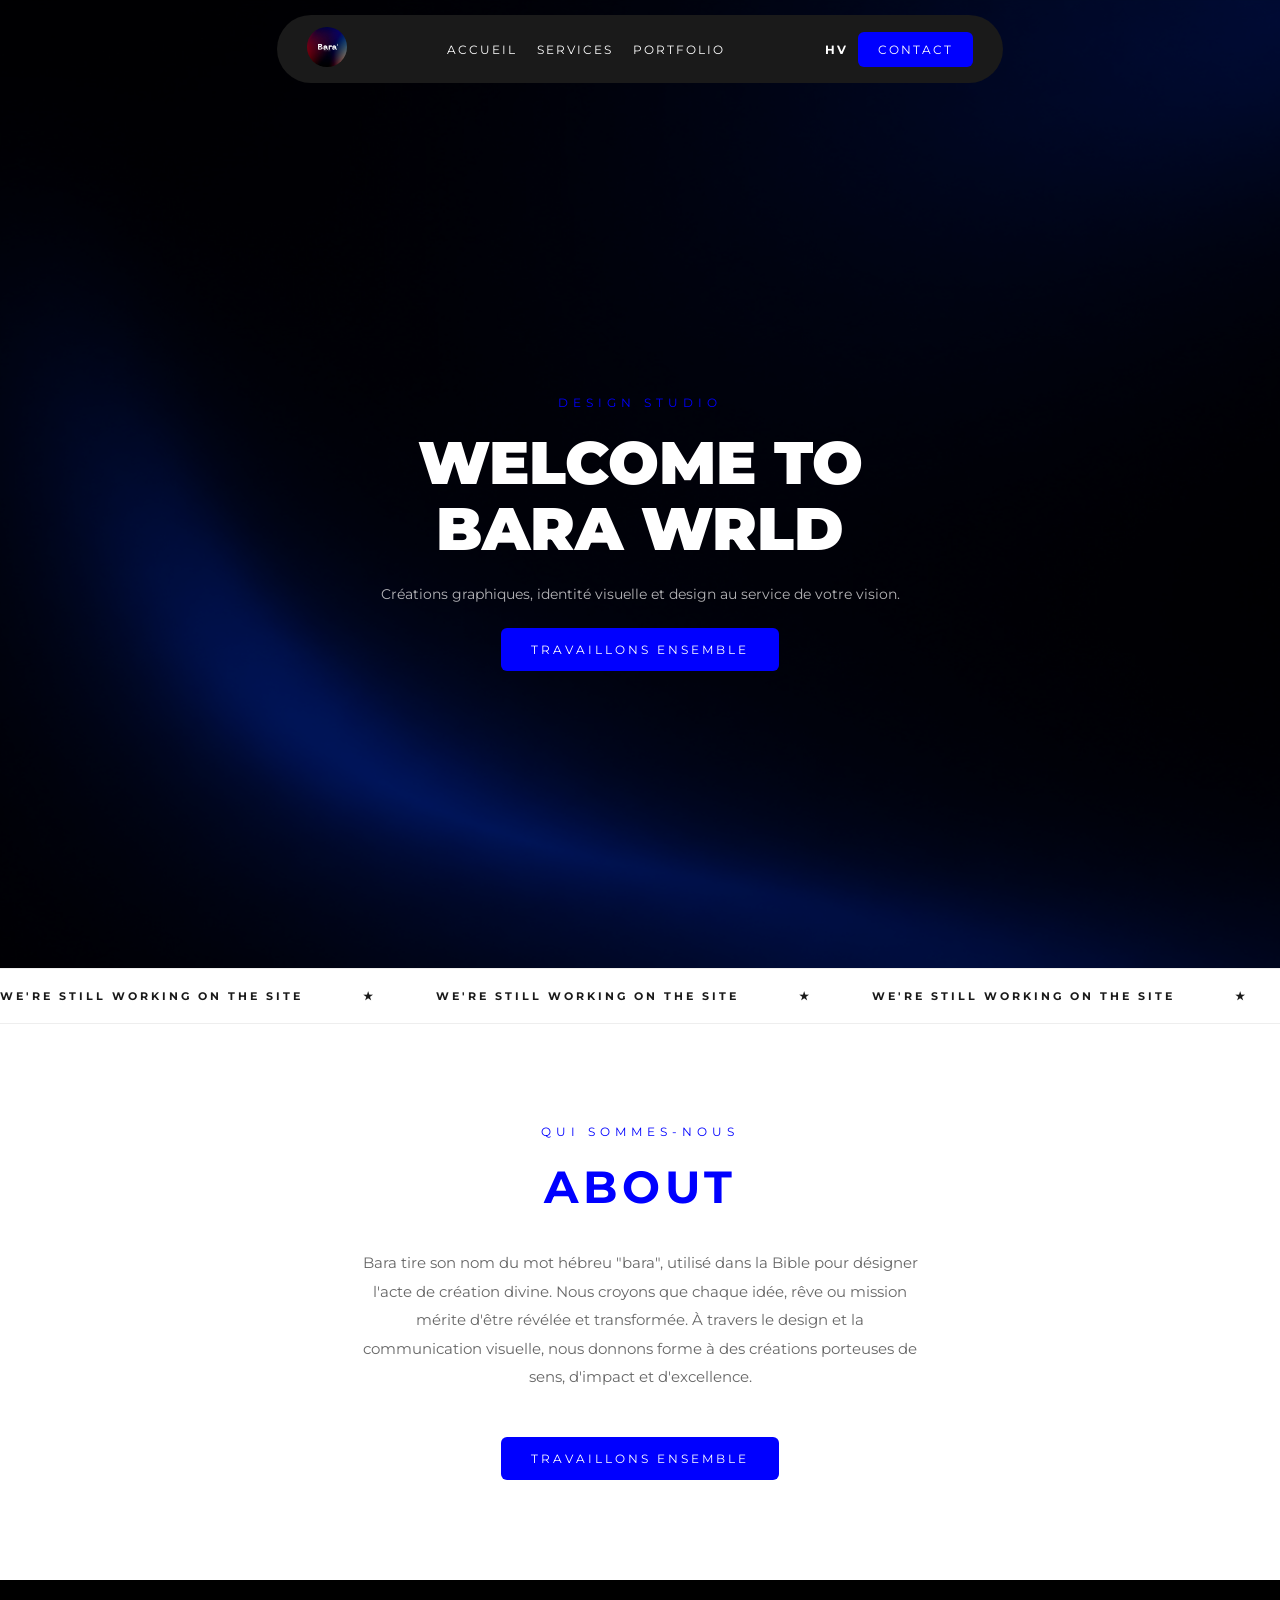
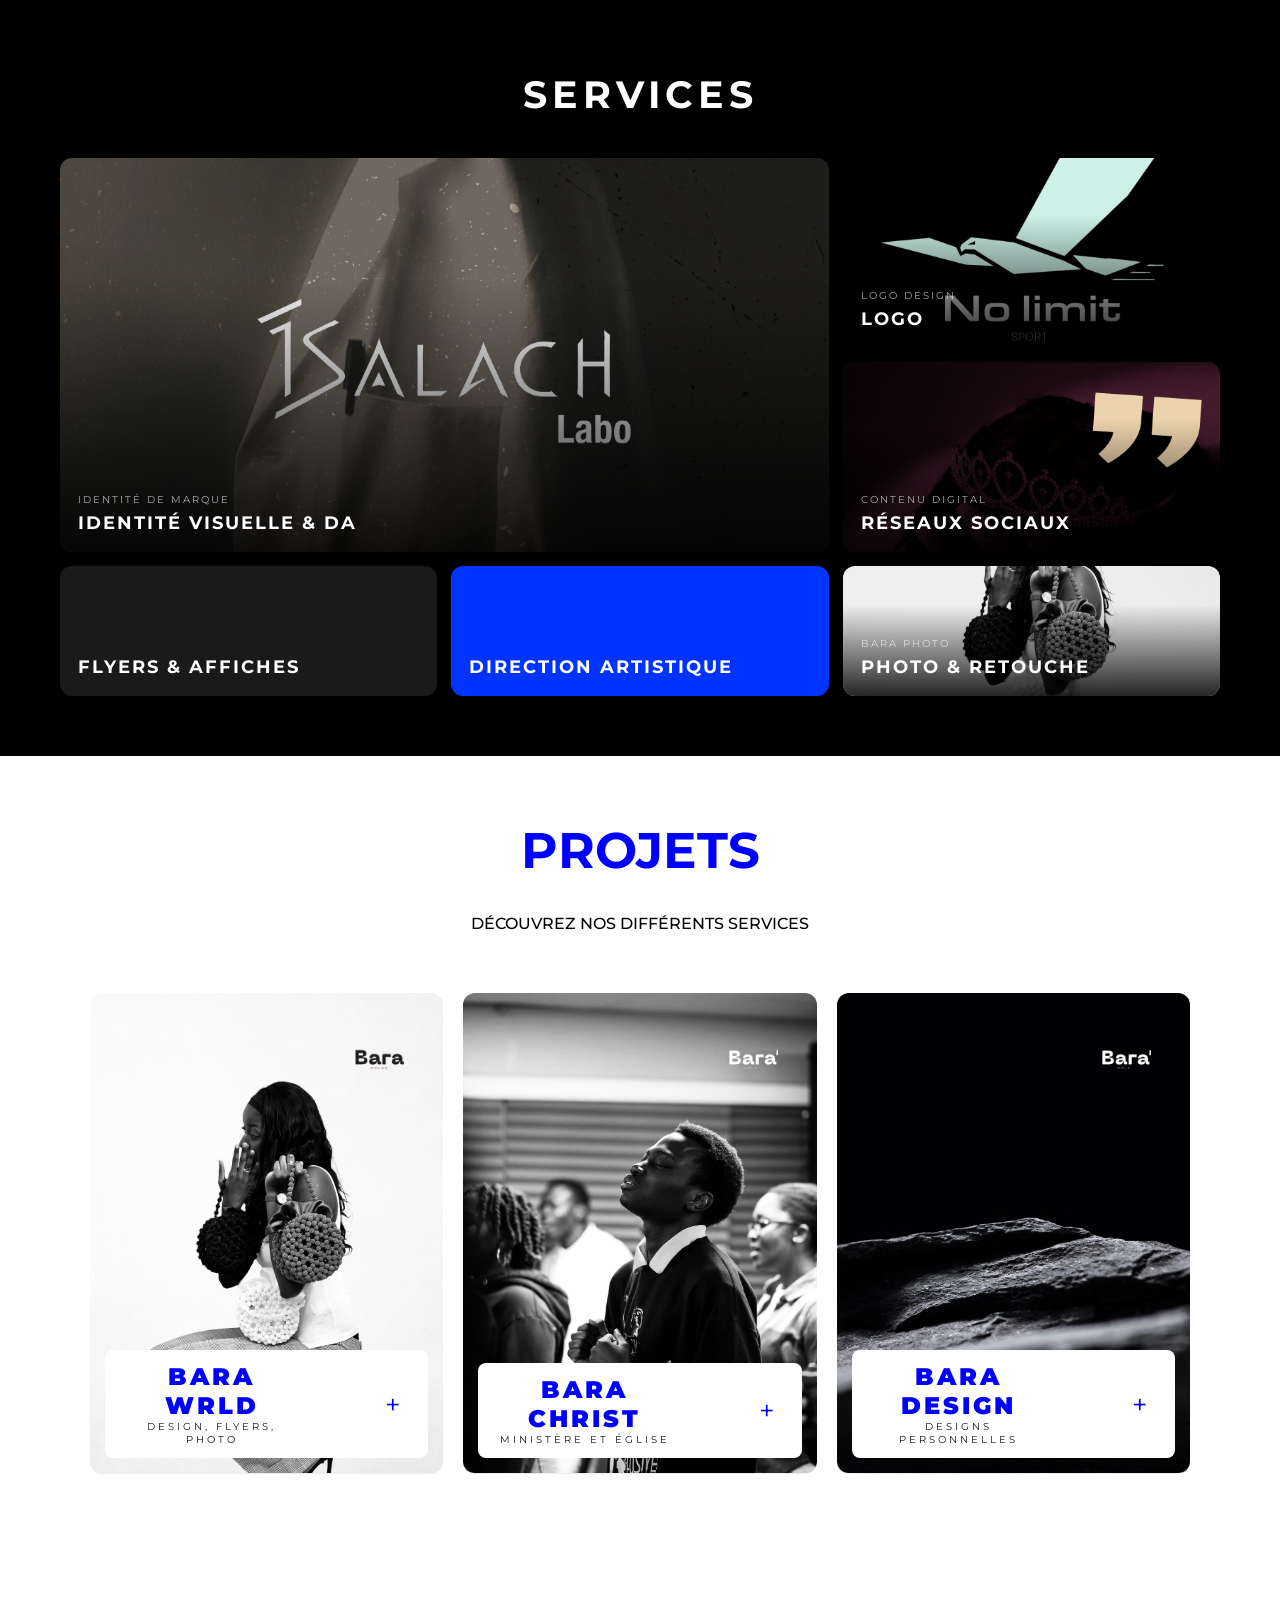
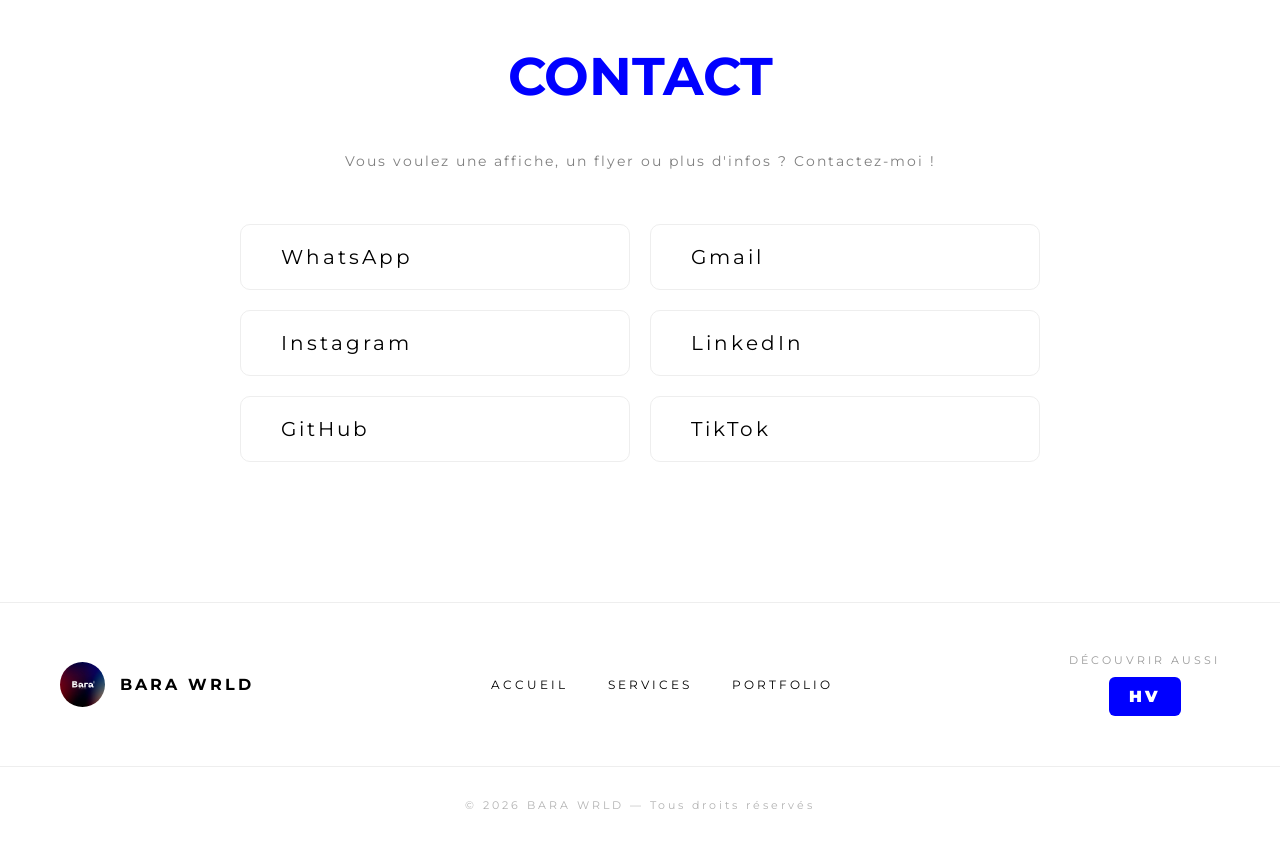
<file: index.html>
<!DOCTYPE html>
<html lang="en">
<head>
    <meta charset="UTF-8">
    <meta name="viewport" content="width=device-width, initial-scale=1.0">
    <title>Document</title>
  
    <link rel="stylesheet" href="style.css?v=4">

    <link rel="preconnect" href="https://fonts.googleapis.com">
<link rel="preconnect" href="https://fonts.gstatic.com" crossorigin>
<link href="https://fonts.googleapis.com/css2?family=Montserrat:ital,wght@0,100..900;1,100..900&display=swap" rel="stylesheet">
</head>
<body>
    <header>
        <div class="top">
            <div class="nav-links">
                <div class="logo">
                    <a href="index.html"> <img src="images/Logo BARA - 1.png" alt=""></a>
                </div>
                <div class="navi">
                <a href="">ACCUEIL</a>
                <a href="">SERVICES</a>
                <a href="">PORTFOLIO</a>
            </div>
                <div class="nav-actions">
                    <a href="" class="nav-hv">HV</a>
                    <a href="" class="nav-contact">CONTACT</a>
                </div>
            </div>
        </div>
        
        
        

    <div class="top1">
        <div class="hero-left">
            <p class="hero-tag">DESIGN STUDIO</p>
            <h1>WELCOME TO<br>BARA WRLD</h1>
            <p class="hero-desc">Créations graphiques, identité visuelle et design au service de votre vision.</p>
            <a href="" class="hero-btn">TRAVAILLONS ENSEMBLE</a>
        </div>
     
    </div>
    
    
    
    </header>
    <div class="working-wrapper">
        <div class="working">
            <h3>WE'RE STILL WORKING ON THE SITE</h3>
            <h3>★</h3>
            <h3>WE'RE STILL WORKING ON THE SITE</h3>
            <h3>★</h3>
            <h3>WE'RE STILL WORKING ON THE SITE</h3>
            <h3>★</h3>
            <h3>WE'RE STILL WORKING ON THE SITE</h3>
            <h3>★</h3>
        </div>
    </div>
    
    <main>

        <div class="about">
            <p class="about-tag">QUI SOMMES-NOUS</p>
            <h1>ABOUT</h1>
            <p class="text">
                Bara tire son nom du mot hébreu "bara", utilisé dans la Bible pour désigner l'acte de création divine. Nous croyons que chaque idée, rêve ou mission mérite d'être révélée et transformée. À travers le design et la communication visuelle, nous donnons forme à des créations porteuses de sens, d'impact et d'excellence.
            </p>
            <a href="" class="about-cta">TRAVAILLONS ENSEMBLE</a>
        </div>

    <section class="services-bento">
        <h1>SERVICES</h1>

        <div class="bento-grid">

            <div class="bento-card thumb area-identity" style="background-image:url('images/B4715459-F027-4C9D-9A2C-996CC406ECFB_1_102_o.jpeg');">
                <!-- TODO: remplacer par un visuel Vero Market / ISALACH -->
                <div class="tag">Identité de marque</div>
                <h3>Identité visuelle & DA</h3>
            </div>

            <div class="bento-card thumb area-logo" style="background-image:url('images/2A92FBF3-E3E4-4B33-A9A1-C1194A58C7BD_1_102_o.jpeg');">
                <div class="tag">Logo design</div>
                <h3>Logo</h3>
            </div>

            <div class="bento-card thumb area-social" style="background-image:url('images/veero.png');">
                <!-- TODO: remplacer par un visuel Global Finds -->
                <div class="tag">Contenu digital</div>
                <h3>Réseaux sociaux</h3>
            </div>

            <div class="bento-card plain area-flyers">
                <h3>Flyers & affiches</h3>
            </div>

            <div class="bento-card plain accent area-print">
                <h3>Direction artistique</h3>
            </div>

            <div class="bento-card thumb area-photo" style="background-image:url('images/IMG_2752.jpg');">
                <div class="tag">Bara Photo</div>
                <h3>Photo & retouche</h3>
            </div>

        </div>
    </section>
  <div class="projets" id="projets">
    <h1>PROJETS</h1>
    <h4>Découvrez nos différents services</h4>
    <div class="sections-bara">

        <div class="bara-item bara">
          <div class="info">
            <div>
              <h4>BARA WRLD</h4>
              <p>DESIGN, FLYERS, PHOTO</p>
            </div>
            <a href="world.html" style="text-decoration: none;"> <span>+</span></a>
          </div>
          <img src="images/Photoroom_20260610_233926.PNG" alt="logo blanc">
        </div>
      
        <div class="bara-item barachurch">
          <div class="info">
            <div>
              <h4>BARA CHRIST</h4>
              <p>MINISTÈRE ET ÉGLISE</p>
            </div>
            <a href="church.html" style="text-decoration: none;"> <span>+</span></a>
          </div>
          <img src="images/Photoroom_20260610_222126.PNG" alt="logo blanc">
        </div>
      
        <div class="bara-item baradesign">
          <div class="info">
            <div>
              <h4>BARA DESIGN</h4>
              <p>DESIGNS PERSONNELLES</p>
            </div>
            <a href="design.html" style="text-decoration: none;"> <span>+</span></a>
          </div>
          <img src="images/Photoroom_20260610_222126.PNG" alt="logo blanc">
        </div>
      
      </div>

</div>
    <section class="contact" style="margin-top: 100px;" id="contact">
        <div class="titre">
            <h1>CONTACT</h1>
            <p class="contact-intro">Vous voulez une affiche, un flyer ou plus d'infos ? Contactez-moi !</p>
        </div>
        <div class="contact-content">
            <a href="https://wa.me/221784218267" target="_blank" class="contact-link">
                <i class="fa-brands fa-whatsapp"></i>
                <span>WhatsApp</span>
            </a>
            <a href="mailto:hilarion2004@gmail.com" target="_blank" class="contact-link">
                <i class="fa-regular fa-envelope"></i>
                <span>Gmail</span>
            </a>
            <a href="https://instagram.com/bara_wrld" target="_blank" class="contact-link">
                <i class="fa-brands fa-instagram"></i>
                <span>Instagram</span>
            </a>
            <a href="https://linkedin.com/in/toncompte" target="_blank" class="contact-link">
                <i class="fa-brands fa-linkedin"></i>
                <span>LinkedIn</span>
            </a>
            <a href="https://github.com/hilarionv" target="_blank" class="contact-link">
                <i class="fa-brands fa-github"></i>
                <span>GitHub</span>
            </a>
            <a href="https://www.tiktok.com" target="_blank" class="contact-link">
                <i class="fa-brands fa-tiktok"></i>
                <span>TikTok</span>
            </a>
        </div>
    </section>
    

    
</main>
<footer>
    <div class="footer-top">
        <div class="footer-brand">
            <img src="images/Logo BARA - 1.png" alt="Bara">
            <h3>BARA WRLD</h3>
        </div>
        <div class="footer-nav">
            <a href="">ACCUEIL</a>
            <a href="">SERVICES</a>
            <a href="">PORTFOLIO</a>
        </div>
        <div class="footer-hv">
            <p>DÉCOUVRIR AUSSI</p>
            <a href="https://hilarionv.github.io/PORTFOLIO/" target="_blank" class="footer-hv-link">
                <span>HV</span>
            </a>
        </div>
    </div>
    <div class="footer-copy">
        <p>© 2026 BARA WRLD — Tous droits réservés</p>
    </div>
</footer>

    <script src="script.js"></script>
</body>
</html>
</file>
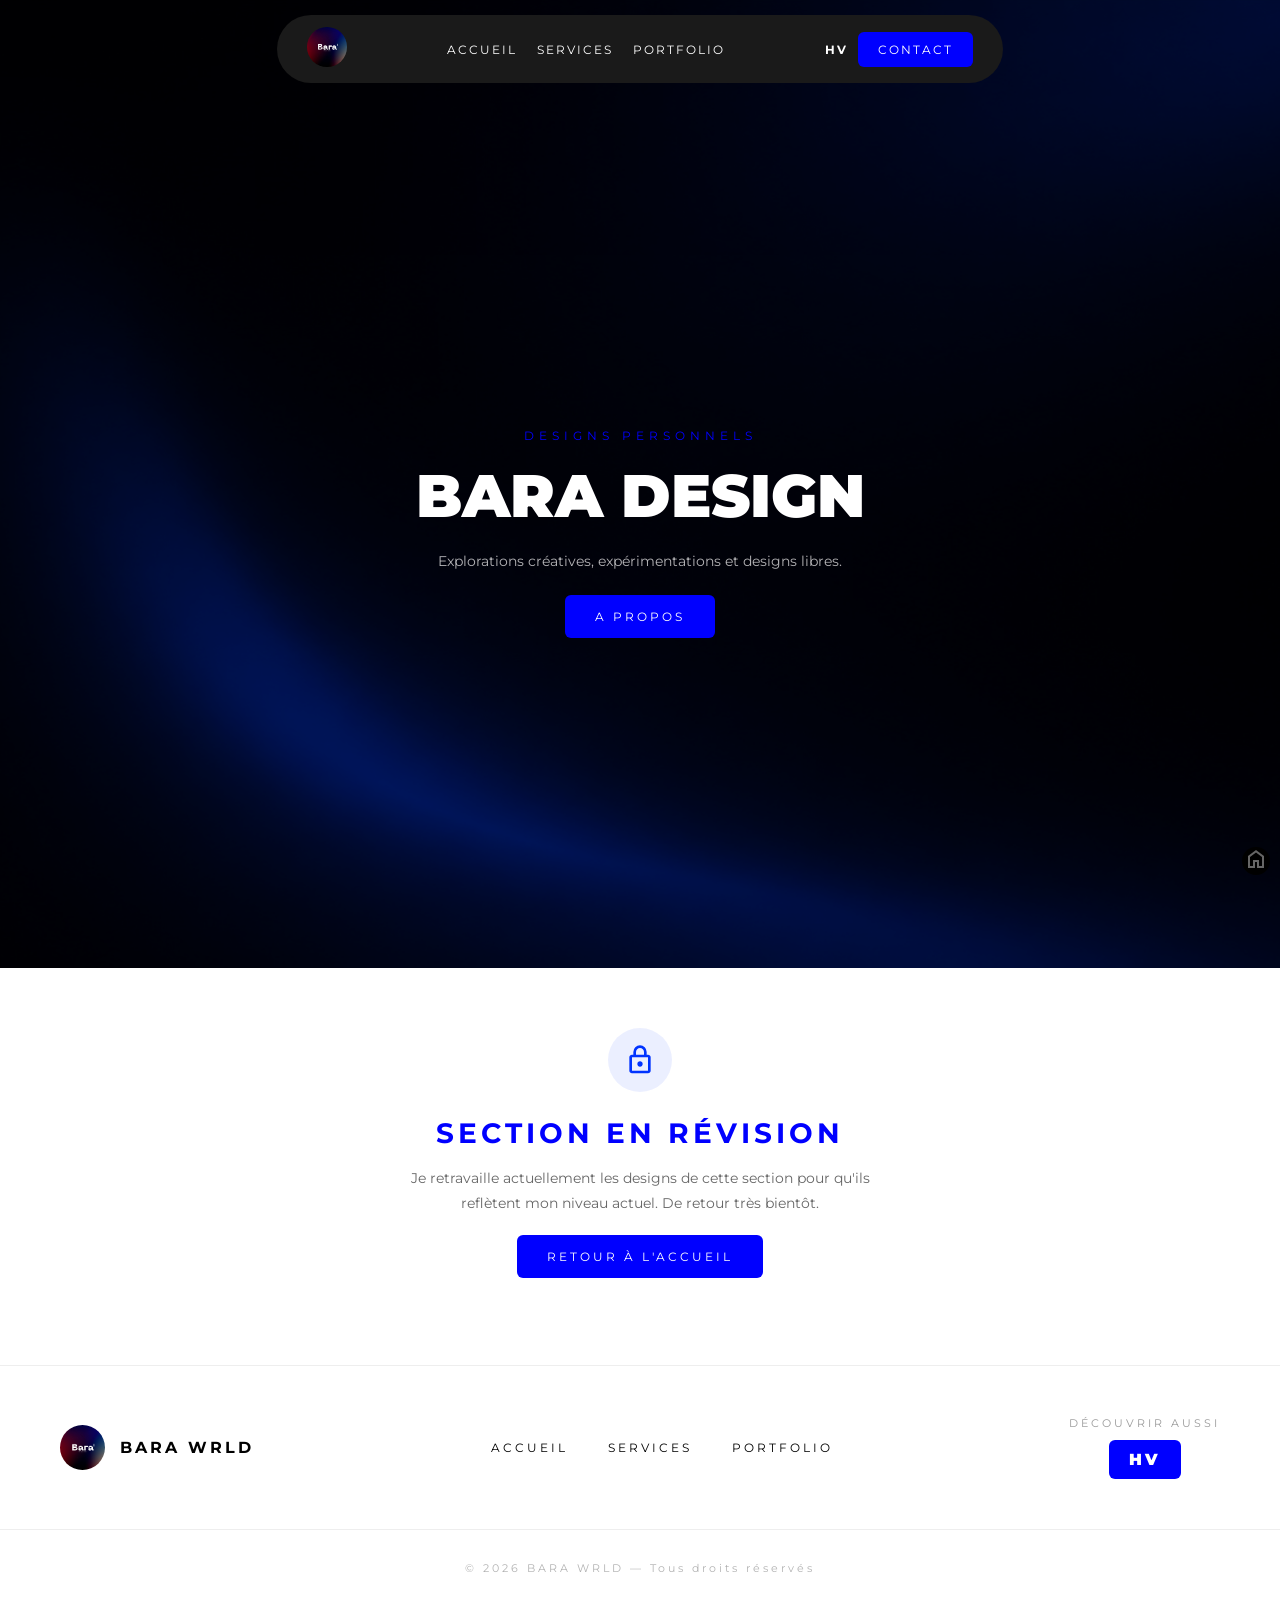
<file: design.html>
<!DOCTYPE html>
<html lang="en">
<head>
    <meta charset="UTF-8">
    <meta name="viewport" content="width=device-width, initial-scale=1.0">
    <title>Bara Design</title>
    <link rel="stylesheet" href="style.css?v=4">
    <link rel="preconnect" href="https://fonts.googleapis.com">
    <link rel="preconnect" href="https://fonts.gstatic.com" crossorigin>
    <link href="https://fonts.googleapis.com/css2?family=Montserrat:ital,wght@0,100..900;1,100..900&display=swap" rel="stylesheet">
</head>
<body>
    <header>
        <div class="top">
            <div class="nav-links">
                <div class="logo">
                    <a href="index.html"><img src="images/Logo BARA - 1.png" alt=""></a>
                </div>
                <div class="navi">
                    <a href="index.html">ACCUEIL</a>
                    <a href="index.html#services">SERVICES</a>
                    <a href="index.html#projets">PORTFOLIO</a>
                </div>
                <div class="nav-actions">
                    <a href="" class="nav-hv">HV</a>
                    <a href="" class="nav-contact">CONTACT</a>
                </div>
            </div>
        </div>
        <div class="top1">
            <div class="hero-left">
                <p class="hero-tag">DESIGNS PERSONNELS</p>
                <h1>BARA DESIGN<br><span></span></h1>
                <p class="hero-desc">Explorations créatives, expérimentations et designs libres.</p>
                <a href="" class="hero-btn">A PROPOS</a>
            </div>
        </div>
    </header>

    <main>

        <div class="locked-section">
            <div class="locked-icon">
                <svg xmlns="http://www.w3.org/2000/svg" height="32px" viewBox="0 -960 960 960" width="32px" fill="#0033ff"><path d="M240-80q-33 0-56.5-23.5T160-160v-400q0-33 23.5-56.5T240-640h40v-80q0-83 58.5-141.5T480-920q83 0 141.5 58.5T680-720v80h40q33 0 56.5 23.5T800-560v400q0 33-23.5 56.5T720-80H240Zm0-80h480v-400H240v400Zm240-120q33 0 56.5-23.5T560-360q0-33-23.5-56.5T480-440q-33 0-56.5 23.5T400-360q0 33 23.5 56.5T480-280ZM360-640h240v-80q0-50-35-85t-85-35q-50 0-85 35t-35 85v80ZM240-160v-400 400Z"/></svg>
            </div>
            <h1>SECTION EN RÉVISION</h1>
            <p>Je retravaille actuellement les designs de cette section pour qu'ils reflètent mon niveau actuel. De retour très bientôt.</p>
            <a href="index.html" class="hero-btn">RETOUR À L'ACCUEIL</a>
        </div>

        <div class="retour">
            <a href="index.html"><svg xmlns="http://www.w3.org/2000/svg" height="24px" viewBox="0 -960 960 960" width="24px" fill="#FFFFFF"><path d="M240-200h120v-240h240v240h120v-360L480-740 240-560v360Zm-80 80v-480l320-240 320 240v480H520v-240h-80v240H160Zm320-350Z"/></svg></a>
        </div>
    </main>

    <footer>
        <div class="footer-top">
            <div class="footer-brand">
                <img src="images/Logo BARA - 1.png" alt="Bara">
                <h3>BARA WRLD</h3>
            </div>
            <div class="footer-nav">
                <a href="">ACCUEIL</a>
                <a href="">SERVICES</a>
                <a href="">PORTFOLIO</a>
            </div>
            <div class="footer-hv">
                <p>DÉCOUVRIR AUSSI</p>
                <a href="https://hilarionv.github.io/PORTFOLIO/" target="_blank" class="footer-hv-link">
                    <span>HV</span>
                </a>
            </div>
        </div>
        <div class="footer-copy">
            <p>© 2026 BARA WRLD — Tous droits réservés</p>
        </div>
    </footer>
</body>
</html>
</file>
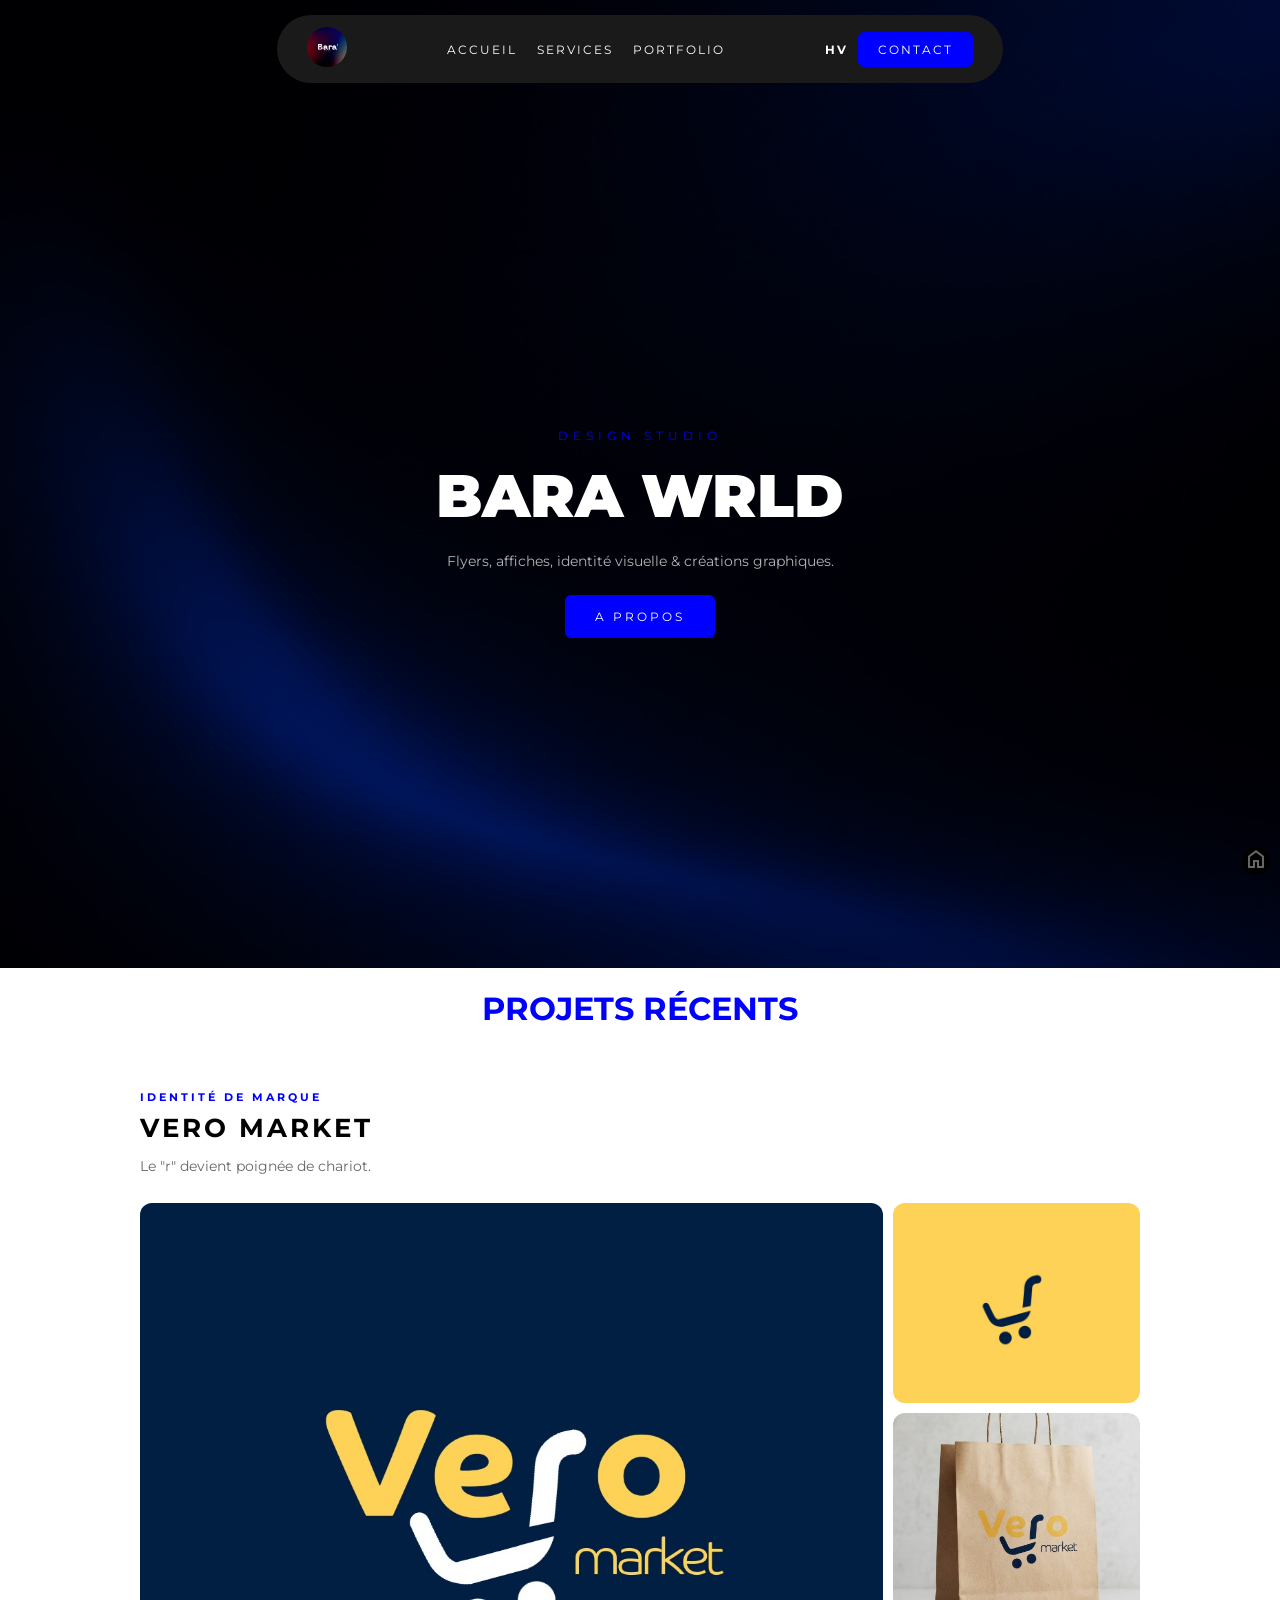
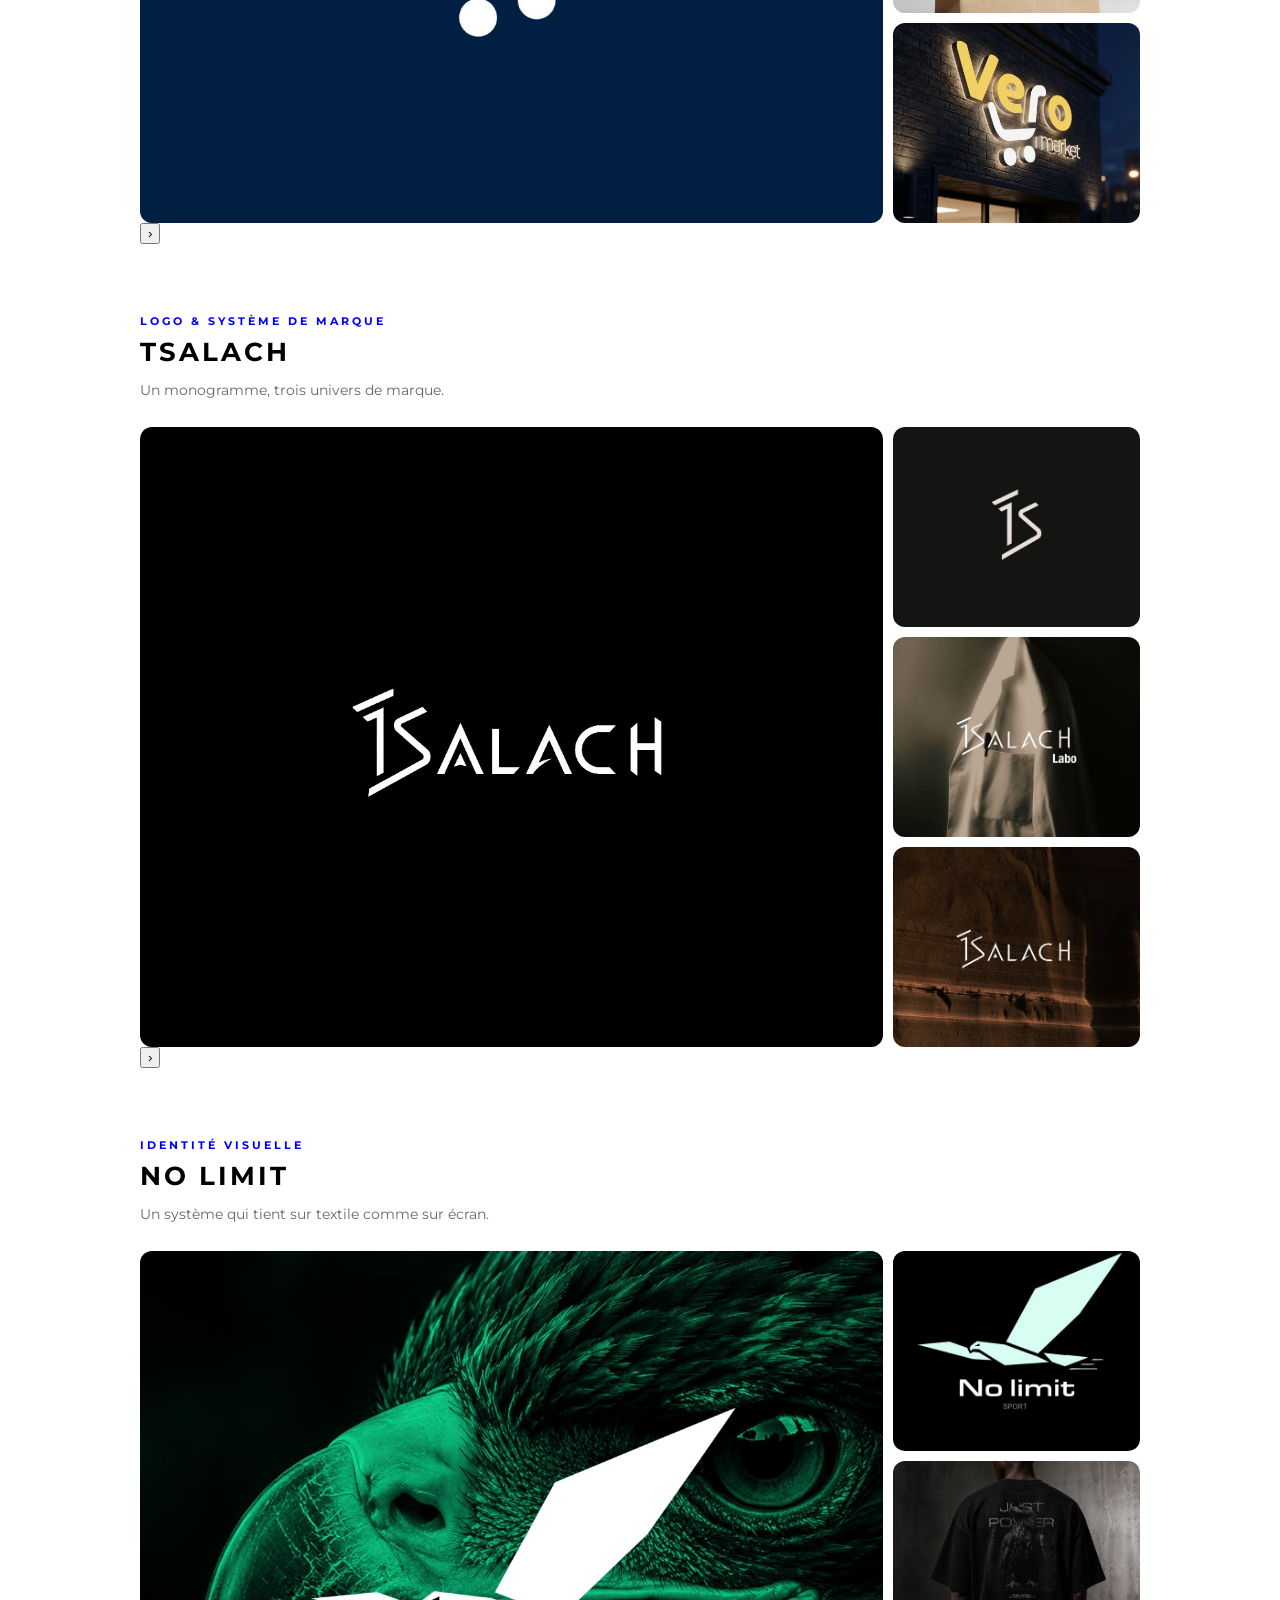
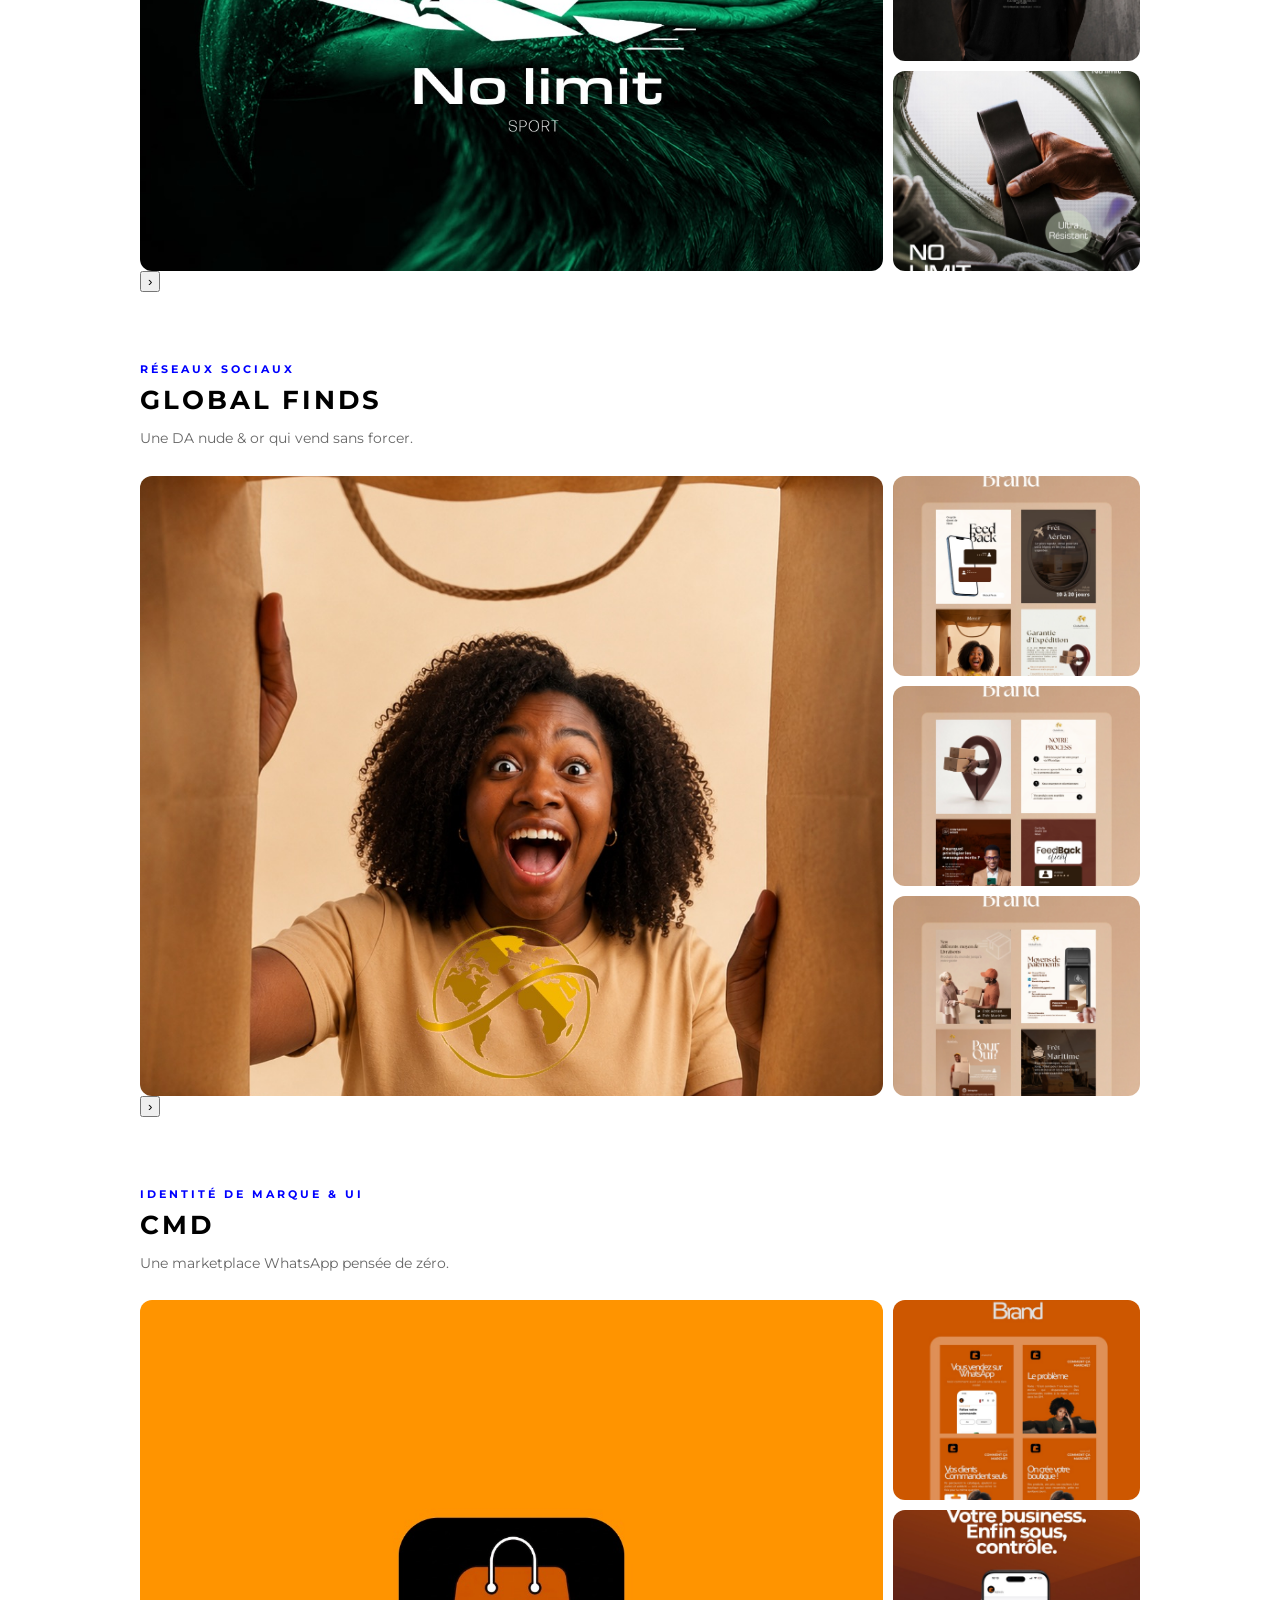
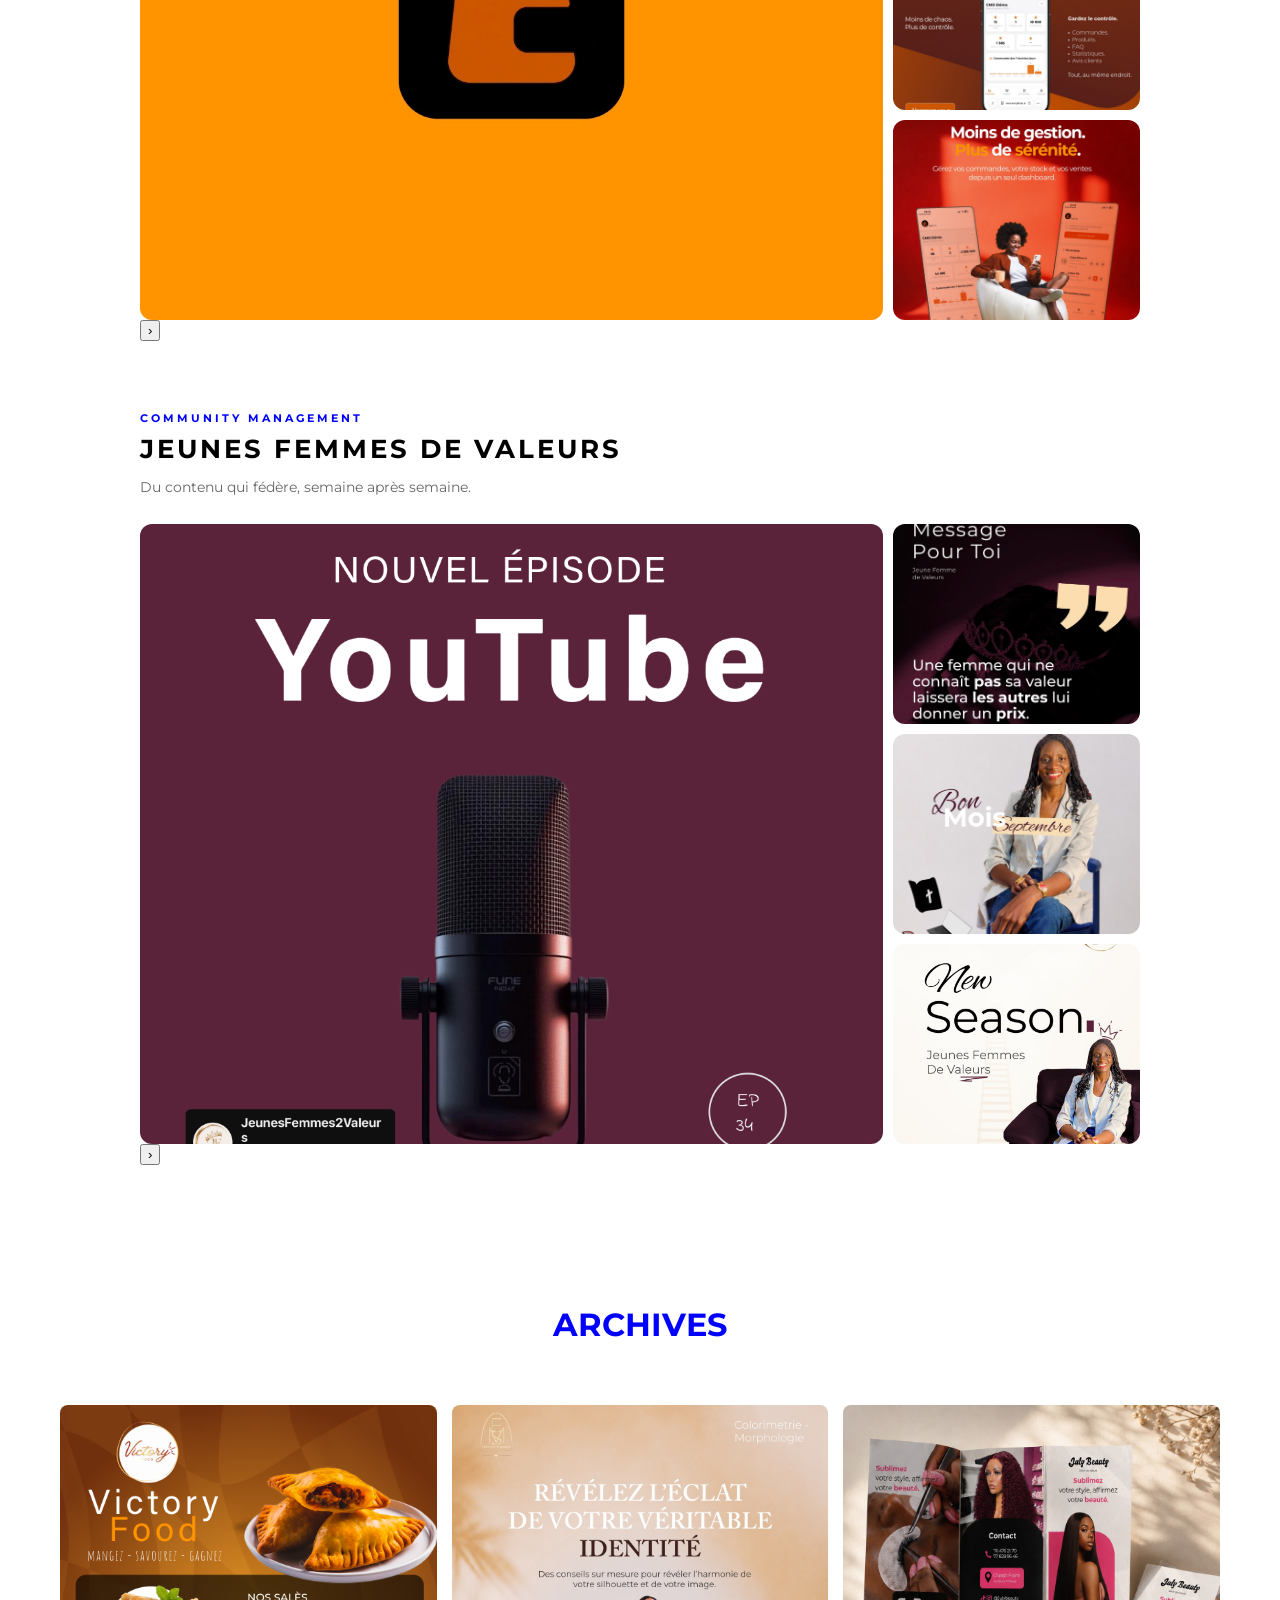
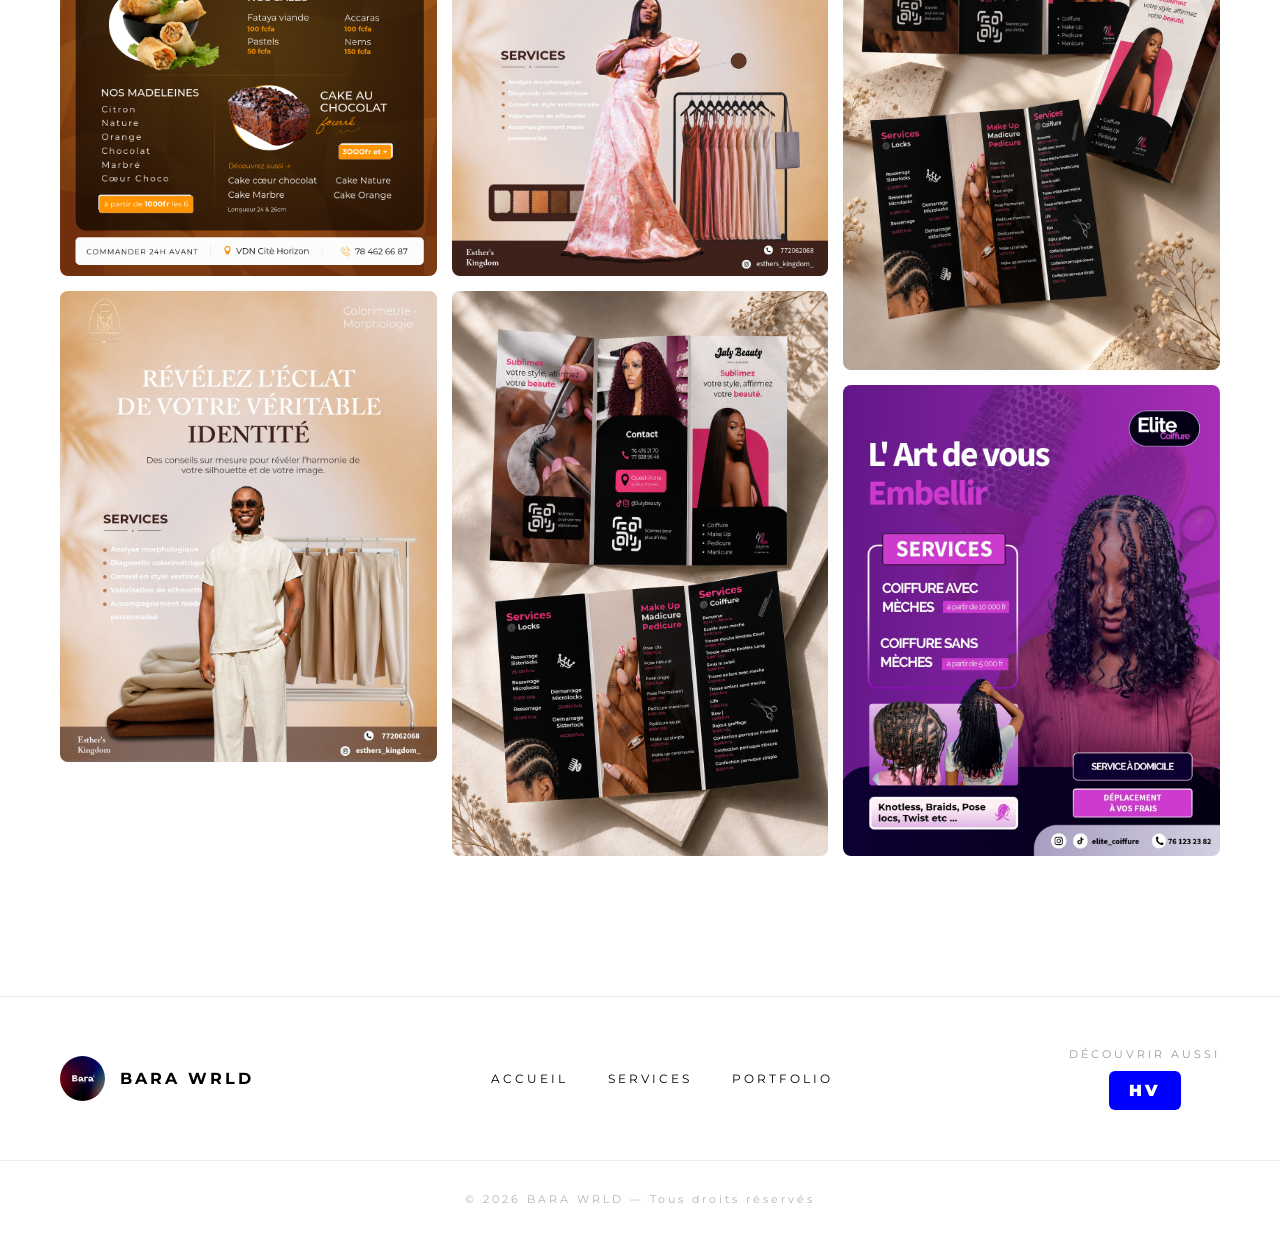
<file: world.html>
<!DOCTYPE html>
<html lang="en">
<head>
    <meta charset="UTF-8">
    <meta name="viewport" content="width=device-width, initial-scale=1.0">
    <title>Document</title>
    <link rel="stylesheet" href="style.css?v=4">

    <link rel="preconnect" href="https://fonts.googleapis.com">
<link rel="preconnect" href="https://fonts.gstatic.com" crossorigin>
<link href="https://fonts.googleapis.com/css2?family=Montserrat:ital,wght@0,100..900;1,100..900&display=swap" rel="stylesheet">
</head>
<body>
    <header>
        <div class="top">
            <div class="nav-links">
                <div class="logo">
                    <a href="index.html"> <img src="images/Logo BARA - 1.png" alt=""></a>
                </div>
                <div class="navi">
                <a href="index.html">ACCUEIL</a>
                <a href="index.html#services">SERVICES</a>
                <a href="index.html#projets">PORTFOLIO</a>
            </div>
                <div class="nav-actions">
                    <a href="" class="nav-hv">HV</a>
                    <a href="" class="nav-contact">CONTACT</a>
                </div>
            </div>
        </div>
        
        
        

    <div class="top1">
        <div class="hero-left">
            <p class="hero-tag">DESIGN STUDIO</p>
            <h1>BARA WRLD<br><span></span></h1>
            <p class="hero-desc">Flyers, affiches, identité visuelle & créations graphiques.</p>
            <a href="" class="hero-btn">A PROPOS</a>
        </div>
     
    </div>
    
    
    
    </header>
    <main>

        <h1 style="text-align: center; color: blue;">PROJETS RÉCENTS</h1>
        <div class="case-studies">

            <div class="case-block">
                <div class="case-header">
                    <p class="case-tag">Identité de marque</p>
                    <h3>VERO MARKET</h3>
                    <p>Le "r" devient poignée de chariot.</p>
                </div>
                <div class="case-photos">
                    <img class="ph-main" src="images/29DDDC40-2C48-49DA-90B0-E9ADAE79490E_1_102_o.jpeg" alt="Vero Market - vue principale">
                    <img src="images/38CDAB0C-0F9E-4C25-B406-BC101E52DD63_1_102_o.jpeg" alt="Vero Market - détail">
                    <img src="images/33700F20-B5CD-4F7D-B834-237954020BC1.jpeg" alt="Vero Market - détail">
                    <img src="images/98E76514-257D-4B72-8F19-02E42A6F0220.jpeg" alt="Vero Market - détail">
                </div>
            </div>

            <div class="case-block">
                <div class="case-header">
                    <p class="case-tag">Logo & système de marque</p>
                    <h3>TSALACH</h3>
                    <p>Un monogramme, trois univers de marque.</p>
                </div>
                <div class="case-photos">
                    <img class="ph-main" src="images/37B6934C-98E9-4B9B-9A7D-7640D6184A1D_1_102_o.jpeg" alt="ISALACH - vue principale">
                    <img src="images/66076461-E40B-409A-81CA-5450D58A5FF7_1_102_o.jpeg" alt="ISALACH - détail">
                    <img src="images/4D8671E2-7015-4340-8A71-ADCE113AB4CC_1_102_o.jpeg" alt="ISALACH - détail">
                    <img src="images/6BC6916F-1156-42ED-8B5E-2BAAF5C06AD7_1_102_o.jpeg" alt="ISALACH - détail">
                </div>
            </div>

            <div class="case-block">
                <div class="case-header">
                    <p class="case-tag">Identité visuelle</p>
                    <h3>NO LIMIT</h3>
                    <p>Un système qui tient sur textile comme sur écran.</p>
                </div>
                <div class="case-photos">
                    <img class="ph-main" src="images/F1064F33-3C83-44C9-A3D4-7D9929C8E484_1_102_o.jpeg" alt="No Limit - vue principale">
                    <img src="images/2A92FBF3-E3E4-4B33-A9A1-C1194A58C7BD_1_102_o.jpeg" alt="No Limit - détail">
                    <img src="images/4B4D7D51-8F00-4834-8E31-43C4E067DD76_1_102_o.jpeg" alt="No Limit - détail">
                    <img src="images/3E181653-2FC6-4DAA-9FAD-29663B5FBFB8_1_102_o.jpeg" alt="No Limit - détail">
                </div>
            </div>

            <div class="case-block">
                <div class="case-header">
                    <p class="case-tag">Réseaux sociaux</p>
                    <h3>GLOBAL FINDS</h3>
                    <p>Une DA nude & or qui vend sans forcer.</p>
                </div>
                <div class="case-photos">
                    <img class="ph-main" src="images/7DB5E56F-9E8E-4DEC-8F90-849F1BFE4DA3_1_102_o.jpeg" alt="Global Finds - vue principale">
                    <img src="images/7FD9D848-303F-4512-A8FA-0B8740D6F30A_1_102_o.jpeg" alt="Global Finds - détail">
                    <img src="images/982A71C2-FF6A-44B1-BA36-A9B2D345C3FA_1_102_o.jpeg" alt="Global Finds - détail">
                    <img src="images/429E2EE6-431B-4AB5-9EE1-58593FFAA47D_1_102_o.jpeg" alt="Global Finds - détail">
                </div>
            </div>
            <div class="case-block">
                <div class="case-header">
                    <p class="case-tag">Identité de marque & UI</p>
                    <h3>CMD</h3>
                    <p>Une marketplace WhatsApp pensée de zéro.</p>
                </div>
                <div class="case-photos">
                    <img class="ph-main" src="images/54180B26-C5F9-4B08-9484-37F0D7F6B6E3_1_102_o.jpeg" alt="CMD - vue principale">
                    <img src="images/55E5B6CB-E497-4A4B-9E55-906C97EEC4AD_1_102_o.jpeg" alt="CMD - détail">
                    <img src="images/C4A21285-3D03-4B08-80E7-C6A6E9312E35_1_102_o.jpeg" alt="CMD - détail">
                    <img src="images/22F4E3B0-A1CB-45BB-9399-7E26D44927BA_1_102_o.jpeg" alt="CMD - détail">
                </div>
            </div>

            <div class="case-block">
                <div class="case-header">
                    <p class="case-tag">Community management</p>
                    <h3>JEUNES FEMMES DE VALEURS</h3>
                    <p>Du contenu qui fédère, semaine après semaine.</p>
                </div>
                <div class="case-photos">
                    <img class="ph-main" src="images/ytb-jfv.png" alt="Jeunes Femmes de Valeurs - vue principale">
                    <img src="images/VERO.jpeg" alt="Jeunes Femmes de Valeurs - détail">
                    <img src="images/WhatsApp Image 2026-08-25 at 16.51.57.jpeg" alt="Jeunes Femmes de Valeurs - détail">
                    <img src="images/WhatsApp Image 2026-08-02 at 19.11.49.jpeg" alt="Jeunes Femmes de Valeurs - détail">
                </div>
            </div>
 
 

        </div>

        <h1 style="text-align: center; color: blue; margin-top: 100px;">ARCHIVES</h1>
        <div class="galerie">
            <img src="images/victory-food.png" alt="">
            <img src="images/3D49C86B-0876-4D7E-8246-16647E3C4AA3_1_102_o.jpeg" alt="" srcset="">
            <img src="images/A4732DDF-7A0C-48E9-90C2-12AEE6C362F9_1_102_o.jpeg" alt="">
            <img src="images/july.jpeg" alt="">
            <img src="images/julyy.jpeg" alt="">
            <img src="images/elite.jpeg" alt="">
            <!-- anciennes images retirées : social.PNG, portfolio1.PNG, IMG_2752.jpg, IMG_4686.jpg — dis-moi si tu veux en garder d'autres -->
        </div>


        <div class="retour">
            <a href="index.html"><svg xmlns="http://www.w3.org/2000/svg" height="24px" viewBox="0 -960 960 960" width="24px" fill="#FFFFFF"><path d="M240-200h120v-240h240v240h120v-360L480-740 240-560v360Zm-80 80v-480l320-240 320 240v480H520v-240h-80v240H160Zm320-350Z"/></svg></a>
        </div>
    </main>
    <footer>
        <div class="footer-top">
            <div class="footer-brand">
                <img src="images/Logo BARA - 1.png" alt="Bara">
                <h3>BARA WRLD</h3>
            </div>
            <div class="footer-nav">
                <a href="">ACCUEIL</a>
                <a href="">SERVICES</a>
                <a href="">PORTFOLIO</a>
            </div>
            <div class="footer-hv">
                <p>DÉCOUVRIR AUSSI</p>
                <a href="https://hilarionv.github.io/PORTFOLIO/" target="_blank" class="footer-hv-link">
                    <span>HV</span>
                </a>
            </div>
        </div>
        <div class="footer-copy">
            <p>© 2026 BARA WRLD — Tous droits réservés</p>
        </div>
    </footer>
    <script src="script.js"></script>
</body>
</html>
</file>
<file: style.css>
header {

    color: black;
    position: relative;
    background-image: url(CFE2F29C-D59E-4B5D-8125-72B9C9D48AAE.PNG);
    background-position: center;
    background-repeat: no-repeat;
    background-size: cover;
    margin: 0;
   
  
  }
  header::before {
      content: '';
      position: absolute;
      inset: 0;
      background-color: rgba(0,0,0,0.6);
      z-index: 1;
  }
  
  
  body {
  
  
      font-family: "Montserrat", sans-serif;
      margin: 0;
    
    }
  
    .top {
      display: flex;
      justify-content: center;
      align-items: center;
      padding: 15px 30px;
      position: relative;
      z-index: 2;
  }
  
  .navi {
      display: flex;
      justify-content: center;
      align-items: center;
      gap: 20px;
  }
  
  .nav-links {
      display: flex;
      align-items: center;
      gap: 100px;
      background-color: #1a1a1a;
      padding: 12px 30px;
      border-radius: 50px;
      justify-content: space-around;
  }
  
  .logo img {
      height: 40px;
      border-radius: 100%;
  }
  
  .nav-links a {
      text-decoration: none;
      color: white;
      font-size: 12px;
      letter-spacing: 2px;
  }
  
  .nav-links a:hover {
      color: blue;
  }
  
  .nav-actions {
      display: flex;
      gap: 10px;
      align-items: center;
  }
  
  .nav-hv {
      text-decoration: none;
      color: black;
      font-size: 13px;
      font-weight: 700;
      letter-spacing: 2px;
  }
  
  .nav-contact {
      text-decoration: none;
      padding: 10px 20px;
      background-color: blue;
      color: white;
      font-size: 12px;
      letter-spacing: 2px;
      border-radius: 6px;
  }
  
  
  .top1 {
      display: flex;
      flex-direction: column;
      align-items: center;
      text-align: center;
      padding: 30px;
      min-height: 90vh;
      justify-content: center;
      z-index: 2;
      position: relative;
  }
  
  .hero-left {
      display: flex;
      flex-direction: column;
      align-items: center;
      gap: 20px;
      max-width: 600px;
  }
  
  
  .hero-tag {
      color: blue;
      font-size: 12px;
      letter-spacing: 5px;
      margin: 0;
  }
  
  .hero-left h1 {
      font-size: 60px;
      font-weight: 900;
      margin: 0;
      line-height: 1.1;
      color: white;
  }
  
  .hero-left h1 span {
      color: blue;
  }
  
  .hero-desc {
      color: rgba(255,255,255,0.7);
      font-size: 14px;
      line-height: 1.8;
      margin: 0;
  }
  
  .hero-btn {
      text-decoration: none;
      padding: 14px 30px;
      background-color: blue;
      color: white;
      font-size: 12px;
      letter-spacing: 3px;
      border-radius: 6px;
      width: fit-content;
  }
  
  
  
  .voir-plus {
      text-decoration: none;
      color: blue;
      font-size: 12px;
      letter-spacing: 3px;
  }
  
  .working-wrapper {
      overflow: hidden;
      width: 100%;
      padding: 20px 0;
      border-top: 1px solid #eee;
      border-bottom: 1px solid #eee;
  }
  
  .working {
      display: flex;
      gap: 60px;
      animation: scroll-working 10s linear infinite;
      width: max-content;
  }
  
  .working h3 {
      color: #1a1a1a;
      font-size: 11px;
      letter-spacing: 3px;
      white-space: nowrap;
      margin: 0;
  }
  
  @keyframes scroll-working {
      0% { transform: translateX(0); }
      100% { transform: translateX(-50%); }
  }
  
  .about-tag {
    color: blue;
    font-size: 12px;
    letter-spacing: 5px;
    margin: 0;
}
.about {
    max-width: 700px;
    margin: 100px auto;
    text-align: center;
    display: flex;
    flex-direction: column;
    align-items: center;
    gap: 20px;
    padding: 0 30px;
}
 
.about h1 {
    font-size: 45px;
    letter-spacing: 5px;
    color: blue;
    margin: 0;
}
 
.about .text {
    font-size: 15px;
    line-height: 1.9;
    color: rgba(0, 0, 0, 0.6);
    max-width: 560px;
}
 
.about-cta {
    text-decoration: none;
    color: white;
    background-color: blue;
    font-size: 12px;
    letter-spacing: 3px;
    padding: 14px 30px;
    border-radius: 6px;
    width: fit-content;
    margin-top: 10px;
}
  .projets {
      display: flex;
      justify-content: center;
      align-self: center;
      flex-direction: column;
      padding: 30px;
      text-align: center;
  }
  
  .projets h1 {
      font-size: 50px;
  color: blue;
  }
  
  .projets h4 {
   font-weight: 500;
  margin-top: 0px;
  margin-bottom: 60px;
  text-transform: uppercase;
  }
  
  /* ── Conteneur principal ── */
  .sections-bara {
      display: flex;
      gap: 20px;
      padding: 0 60px;
  }
  
  /* ── Style commun aux 3 cartes ── */
  .bara-item {
      flex: 1;
      height: 400px;
      display: flex;
      justify-content: space-between;
      align-items: center;
      padding: 40px 60px;
      border-bottom: 1px solid #eee;
      cursor: pointer;
      transition: background-color 0.3s;
      margin-bottom: 40px;
      width: 80%;
      position: relative;
      background-size: cover;
      background-position: center;
      border-radius: 12px; /* ou la valeur que tu veux */
      overflow: hidden; /* ← ça force le ::before et l'image à respecter les coins arrondis */
  
  }
  
  /* Overlay sombre */
  .bara-item::before {
      content: '';
      position: absolute;
      inset: 0;
     
  }
  
  .bara-item:hover {
      background-color: #f5f5f5;
  }
  
  /* ── Images de fond spécifiques ── */
  .bara      { background-image: url('images/IMG_2752.jpg'); }
  .barachurch { background-image: url('images/f4ebdd49-1372-4c8f-9773-3c4ffc8bb5b9.jpg'); }
  .baradesign { background-image: url('images/IMG_4699.JPG'); }
  
  .info {
      position: absolute;
      bottom: 15px;
      left: 15px;
      right: 15px;
      z-index: 2;
      display: flex;
      flex-direction: row; /* ← vérifie que c'est row et pas column */
      justify-content: space-between;
      align-items: center;
      padding: 12px 15px;
      border-radius: 8px;
      gap: 70px;
      background-color: white;
  }
  
  .info h4 {
      font-size: 24px;
      font-weight: 900;
      margin: 0;
      letter-spacing: 3px;
      color: blue;
  }
  
  .info p {
      font-size: 10px;
      letter-spacing: 3px;
      color: #1a1a1a; /* ← était rgba(255,255,255,0.7) */
      margin: 0;
  }
  
  .info span {
      font-size: 27px;
      color: blue;
      background-color: white;
      border-radius: 50%;
      width: 40px;
      height: 40px;
      display: flex;
      align-items: center;
      justify-content: center;
      flex-shrink: 0;
  }
  
  .bara-item img {
      position: absolute;
      top: 15px;
      right: 15px;
      z-index: 2;
  
      height: 100px; /* ajuste selon la taille de ton logo */
  }
  
  
  
  
  
  
  
  
  
  
  
  
  
  
  
  
  
  
  
  
  
  
  .titre {
      text-align: center;
      font-size: 35px;
      color: blue;
  }
  
  .contact-intro {
      color: rgba(0,0,0,0.5);
      font-size: 14px;
      letter-spacing: 2px;
      margin-top: 10px;
  }
  
  .contact-content {
      display: grid;
      grid-template-columns: 1fr 1fr;
      gap: 20px;
      padding: 40px 100px;
      max-width: 800px;
      margin: 0 auto;
  }
  
  .contact-link {
      display: flex;
      align-items: center;
      gap: 20px;
      text-decoration: none;
      color: black;
      font-size: 20px;
      letter-spacing: 3px;
      border: 1px solid #eee;
      padding: 20px;
      border-radius: 10px;
      transition: all 0.3s;
  }
  
  .contact-link:hover {
      border-color: blue;
      color: blue;
  }
  
  .contact-link i {
      color: blue;
      font-size: 28px;
  }
  footer {
      border-top: 1px solid #eee;
      margin-top: 100px;
  }
  
  .footer-top {
      display: flex;
      justify-content: space-between;
      align-items: center;
      padding: 50px 60px;
  }
  
  .footer-brand {
      display: flex;
      align-items: center;
      gap: 15px;
  }
  
  .footer-brand img {
      height: 45px;
      border-radius: 100%;
  }
  
  .footer-brand h3 {
      font-size: 16px;
      letter-spacing: 3px;
      margin: 0;
  }
  
  .footer-nav {
      display: flex;
      gap: 40px;
  }
  
  .footer-nav a {
      text-decoration: none;
      color: black;
      font-size: 12px;
      letter-spacing: 3px;
      transition: color 0.3s;
  }
  
  .footer-nav a:hover {
      color: blue;
  }
  
  .footer-hv {
      display: flex;
      flex-direction: column;
      align-items: center;
      gap: 10px;
  }
  
  .footer-hv p {
      color: rgba(0,0,0,0.4);
      font-size: 11px;
      letter-spacing: 3px;
      margin: 0;
  }
  
  .footer-hv-link {
      text-decoration: none;
      background-color: blue;
      color: white;
      padding: 10px 20px;
      border-radius: 6px;
      font-size: 16px;
      font-weight: 900;
      letter-spacing: 3px;
  }
  
  .footer-copy {
      text-align: center;
      padding: 20px;
      color: rgba(0,0,0,0.3);
      font-size: 11px;
      letter-spacing: 3px;
      border-top: 1px solid #eee;
  }
  
  .view a{
    
      text-decoration: none;
      color: white;
      background-color: blue;
      font-size: 12px;
      letter-spacing: 3px;
      padding: 12px 24px;
      border-radius: 6px;
      width: fit-content;
  
  }
  
  .view {
      display: none;
      margin-bottom: 70px;
  }
  
  
  
  
  @media (max-width: 768px) {
  
      .hidden {
          display: none;
      }
  
      .view {
         display: block;
      }
  
      /* ── Nav ── */
    .navi {
      display: none;
    }
  
      .top {
          justify-content: space-between;
          padding: 15px 20px;
      }
  
      /* ── Hero ── */
      .hero-left h1 {
          font-size: 36px;
      }
  
      /* ── About ── */
      .about {
          flex-direction: column;
          margin: 40px 20px;
          text-align: center;
      }
  
      .about-left, .about-right {
          padding: 30px 20px;
      }
  
      /* ── Cartes projets ── */
      .sections-bara {
          flex-direction: column;
          padding: 0 20px;
      }
  
      .bara-item {
         
          height: 800px;
      }
  
      .info h4 {
          font-size: 18px;
      }
  
      /* ── Contact ── */
      .contact-content {
          grid-template-columns: 1fr;
          padding: 20px;
      }
  
      /* ── Footer ── */
      .footer-top {
          flex-direction: column;
          gap: 30px;
          padding: 30px 20px;
          text-align: center;
      }
  
      .footer-nav {
          flex-wrap: wrap;
          justify-content: center;
          gap: 20px;
      }
  
      .mission h6, .vision h6 {
      text-align: center;
      }
      
      /* Point décoratif sur les titres */
      .mission h6 span, .vision h6 span {
       text-align: center;
      }
  }
  @media (max-width: 768px) {
      .bara-item {
          width: 100%;
          min-height: 370px; /* ← min-height au lieu de height */
          height: auto;
          padding: 20px;
      }
  
  
  
  }
  @media (max-width: 768px) {
      .nav-links {
          position: absolute;
      
        top: 10px;
        left: 10px;
        right: 10px;
          border-radius: 12px;
          justify-content: space-between;
       
      }
  
      .mission , 
      .vision {
          align-items: center;
      }
  
      .projets h1 {
          font-size: 38px; /* était 50px */
      }
      
      .titre h1 {
          font-size: 38px; /* était 35px, ajuste selon ton goût */
      }
  }
  
  @media (max-width: 768px) {
      .sections-bara {
          flex-direction: column;
          padding: 0 15px;
          box-sizing: border-box;
          width: 100%;
      }
  
      .bara-item {
          width: 100% !important;
          box-sizing: border-box;
      }
  }
  
  
  
  
  
  
  /* ── PROJETS RÉCENTS — études de cas ── */
  
  .case-studies {
      display: flex;
      flex-direction: column;
      gap: 70px;
      max-width: 1000px;
      margin: 0 auto;
      padding: 40px 60px;
  }
  
  .case-header {
      margin-bottom: 24px;
  }
  
  .case-tag {
      color: blue;
      font-size: 11px;
      letter-spacing: 3px;
      text-transform: uppercase;
      margin: 0 0 8px 0;
      font-weight: 700;
  }
  
  .case-header h3 {
      font-size: 26px;
      letter-spacing: 3px;
      margin: 0 0 10px 0;
  }
  
  .case-header p:last-child {
      font-size: 14px;
      line-height: 1.8;
      color: rgba(0, 0, 0, 0.6);
      margin: 0;
      max-width: 560px;
  }
  
  .case-photos {
      display: grid;
      grid-template-columns: 3fr 1fr;
      grid-template-rows: repeat(3, 200px);
      gap: 10px;
  }
  
  .case-photos img {
      width: 100%;
      height: 100%;
      object-fit: cover;
      border-radius: 12px;
  }
  
  .case-photos .ph-main {
      grid-column: 1;
      grid-row: 1 / 4;
  }
  
  .case-photos img:nth-of-type(2) { grid-column: 2; grid-row: 1; }
  .case-photos img:nth-of-type(3) { grid-column: 2; grid-row: 2; }
  .case-photos img:nth-of-type(4) { grid-column: 2; grid-row: 3; }
  
  @media (max-width: 768px) {
      .case-studies {
          padding: 20px;
          gap: 50px;
      }
  
      .case-photos {
          display: flex;
          overflow-x: auto;
          scroll-snap-type: x mandatory;
          -webkit-overflow-scrolling: touch;
          gap: 10px;
          padding-bottom: 6px;
      }
  
      .case-photos::-webkit-scrollbar {
          display: none;
      }
  
      .case-photos img,
      .case-photos .ph-main {
          flex: 0 0 70vw;
          aspect-ratio: 4 / 5;
          height: auto;
          object-fit: contain;
          background: #f4f1ed;
          scroll-snap-align: start;
      }

      .case-photos-wrap {
          position: relative;
      }

      .case-photos-wrap::after {
          content: "";
          position: absolute;
          top: 0;
          right: 0;
          bottom: 0;
          width: 60px;
          background: linear-gradient(to right, rgba(255,255,255,0), rgba(255,255,255,0.9));
          pointer-events: none;
      }

      .case-arrow {
          position: absolute;
          top: 50%;
          right: 14px;
          transform: translateY(-50%);
          width: 42px;
          height: 42px;
          border-radius: 50%;
          border: none;
          background: rgba(0,0,0,0.6);
          color: white;
          font-size: 24px;
          line-height: 1;
          display: flex;
          align-items: center;
          justify-content: center;
          z-index: 5;
          transition: opacity 0.3s;
      }
  }

  .locked-section {
      max-width: 500px;
      margin: 60px auto 100px;
      text-align: center;
      padding: 0 30px;
  }

  .locked-icon {
      width: 64px;
      height: 64px;
      border-radius: 50%;
      background: rgba(0,51,255,0.08);
      display: flex;
      align-items: center;
      justify-content: center;
      margin: 0 auto 24px;
  }

  .locked-section h1 {
      font-size: 28px;
      letter-spacing: 4px;
      color: blue;
      margin: 0 0 16px 0;
  }

  .locked-section p {
      font-size: 14px;
      line-height: 1.8;
      color: rgba(0,0,0,0.6);
      margin: 0 0 30px 0;
  }
  
  .galerie {
      columns: 3;
      column-gap: 15px;
      padding: 40px 60px;
  }
  
  .galerie img {
      width: 100%;
      margin-bottom: 15px;
      border-radius: 8px;
      break-inside: avoid;
      display: block;
  }
  
  .galerie img:hover {
      opacity: 0.85;
      cursor: pointer;
  }
  
  @media (max-width: 768px) {
      .galerie {
          columns: 2;
          padding: 20px;
      }
  }
  
  @media (max-width: 480px) {
      .galerie {
          columns: 2;
      }
  
      .about-right{
          display: none;
      }
  }
  .services {
      display: flex;
      flex-direction: column;
      gap: 0;
      padding: 60px;
      max-width: 700px;
      margin: 0 auto;
  }
  
  .service-item {
      display: flex;
      align-items: center;
      justify-content: center;
      text-align: center;
      border-bottom: 1px solid #eee;
      padding: 30px 0;
  }
  
  .service-item img {
      width: 200px;
      height: 210px;
      object-fit: cover;
      border-radius: 10px;
      flex-shrink: 0;
  }
  
  .service-text h3 {
      font-size: 22px;
      letter-spacing: 3px;
      color: blue;
      margin: 0 0 10px 0;
  }
  
  .service-text p {
      font-size: 13px;
      line-height: 1.8;
      color: rgba(0, 0, 0, 0.6);
      margin: 0;
  }
  
  .retour {
      position: fixed;
      right: 10px;
      bottom: 25px;
      background-color: black;
      width: 28px;
      height: 28px;
      display: flex;
      align-items: center;
      justify-content: center;
      border-radius: 100%;
  }
  
  .retour a {
  
   text-decoration: none;
  }
  
  
  /* ── SECTION SERVICES — grille bento ── */
  
  .services-bento {
      max-width: 100%;
      margin: 0;
      padding: 60px;
      background: #000000;
      border-radius: 0;
  }
  
  .services-bento h1 {
      font-size: 38px;
      color: white;
      letter-spacing: 5px;
      margin-bottom: 40px;
      text-align: center;
  }
  
  .bento-grid {
      display: grid;
      grid-template-columns: repeat(3, 1fr);
      grid-template-rows: 190px 190px 130px;
      grid-template-areas:
          "identity identity logo"
          "identity identity social"
          "flyers   print       photo";
      gap: 14px;
  }
  
  .bento-card {
      position: relative;
      border-radius: 12px;
      overflow: hidden;
      display: flex;
      flex-direction: column;
      justify-content: flex-end;
      padding: 18px;
  }
  
  /* cartes avec image de fond */
  .bento-card.thumb {
      background-size: cover;
      background-position: center;
      color: white;
  }
  .bento-card.thumb::before {
      content: "";
      position: absolute;
      inset: 0;
      background: linear-gradient(180deg, rgba(0,0,0,0.05) 30%, rgba(0,0,0,0.85) 100%);
  }
  .bento-card.thumb .tag,
  .bento-card.thumb h3 {
      position: relative;
      z-index: 1;
  }
  
  /* cartes texte seul */
  .bento-card.plain {
      background: #1a1a1a;
      color: white;
  }
  .bento-card.plain.accent {
      background: #0033ff;
  }
  
  .bento-card .tag {
      font-size: 10px;
      letter-spacing: 2px;
      text-transform: uppercase;
      opacity: 0.65;
      margin-bottom: 6px;
  }
  
  .bento-card h3 {
      font-size: 18px;
      font-weight: 700;
      letter-spacing: 2px;
      text-transform: uppercase;
      margin: 0;
      line-height: 1.25;
  }
  
  .area-identity { grid-area: identity; }
  .area-logo     { grid-area: logo; }
  .area-social   { grid-area: social; }
  .area-flyers   { grid-area: flyers; }
  .area-print    { grid-area: print; }
  .area-photo    { grid-area: photo; }
  
  @media (max-width: 768px) {
      .services-bento {
          margin: 0;
          padding: 30px 20px;
          border-radius: 0;
      }
  
      .bento-grid {
          grid-template-columns: repeat(2, 1fr);
          grid-template-rows: repeat(6, 140px);
          grid-template-areas:
              "identity identity"
              "identity identity"
              "logo social"
              "flyers print"
              "photo photo"
              "photo photo";
      }
  
      .bento-card h3 {
          font-size: 15px;
      }
  }
  
  
  @media (max-width: 768px) {
      .services {
          padding: 30px 20px;
      }
  
      .service-item {
          flex-direction: column;
          align-items: flex-start;
          gap: 20px;
      }
  
      .service-item img {
          width: 100%;
          height: 200px;
      }
  
      .service-text h3 {
          font-size: 18px;
      }
  }
</file>
